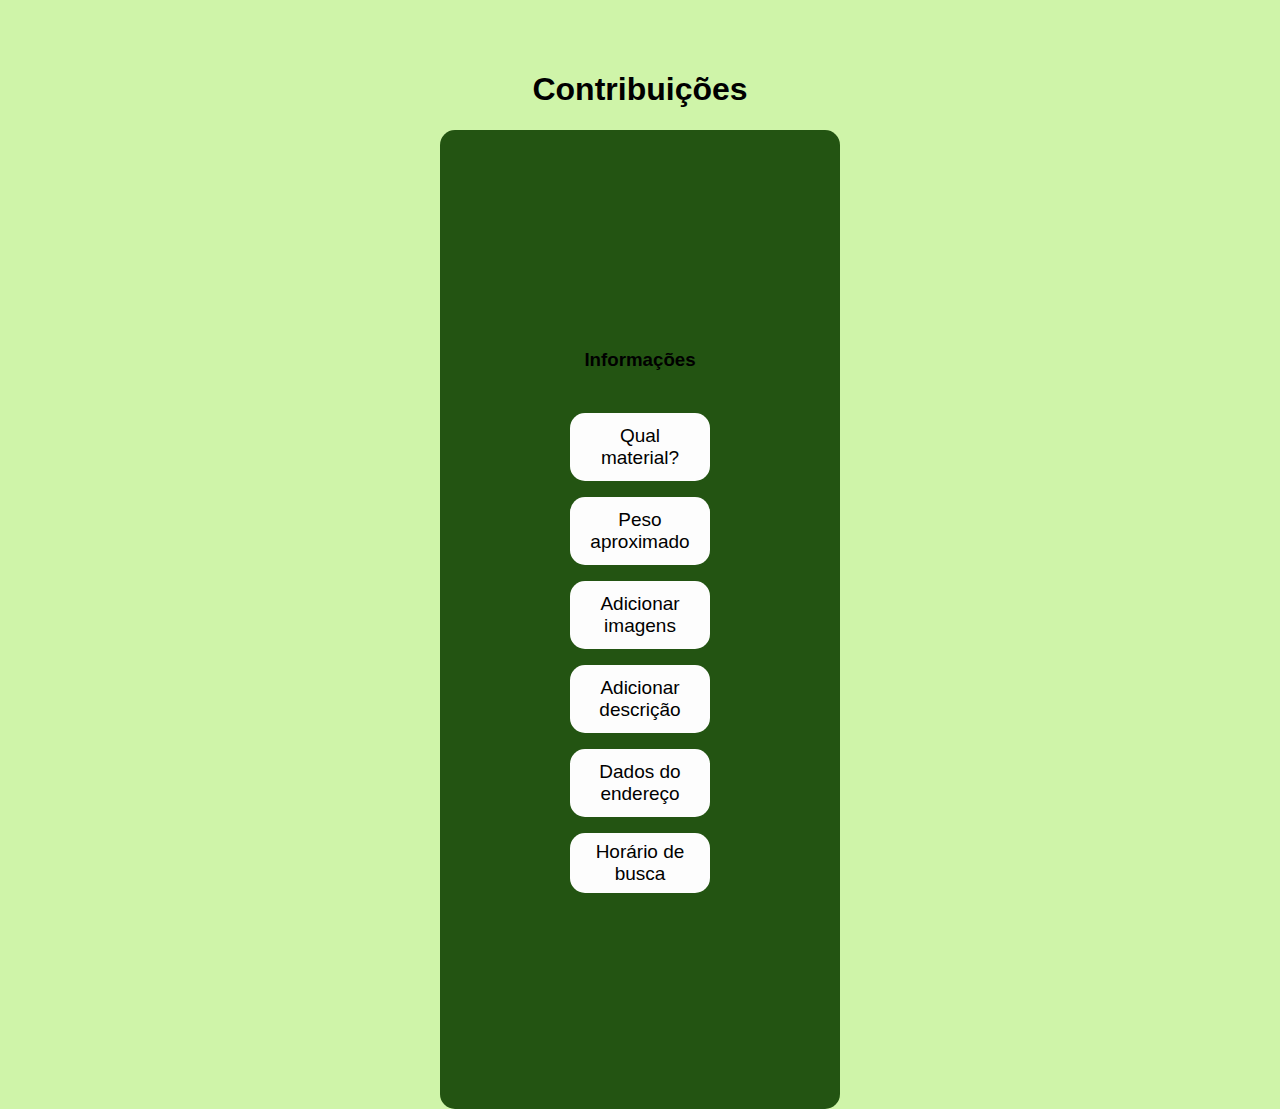
<file: src/main/resources/templates/other/contri.html>
<!DOCTYPE html>
<html lang="pt-BR">
<head>
    <meta charset="UTF-8">
    <meta name="viewport" content="width=device-width, initial-scale=1.0">
    <title>Contribuições</title>
    <link rel="stylesheet" href="contri.css">
</head>
<body>
    <div class="container">
        <div class="left-panel">
            <div class="title">
                <h1>Contribuições</h1>
            </div>
            <div class="profile-image">
                
            </div>
            <div class="menu">
                <h3>Informações</h3>
                <ul>
                    <li>Qual material?</li>
                    <li>Peso aproximado</li>
                    <li>Adicionar imagens</li>
                    <li>Adicionar descrição</li>
                    <li>Dados do endereço</li>
                    <li>Horário de busca</li>
                </ul>
            </div>
        </div>
        <div class="right-panel">
            
        </div>
    </div>
</body>
</html>
</file>
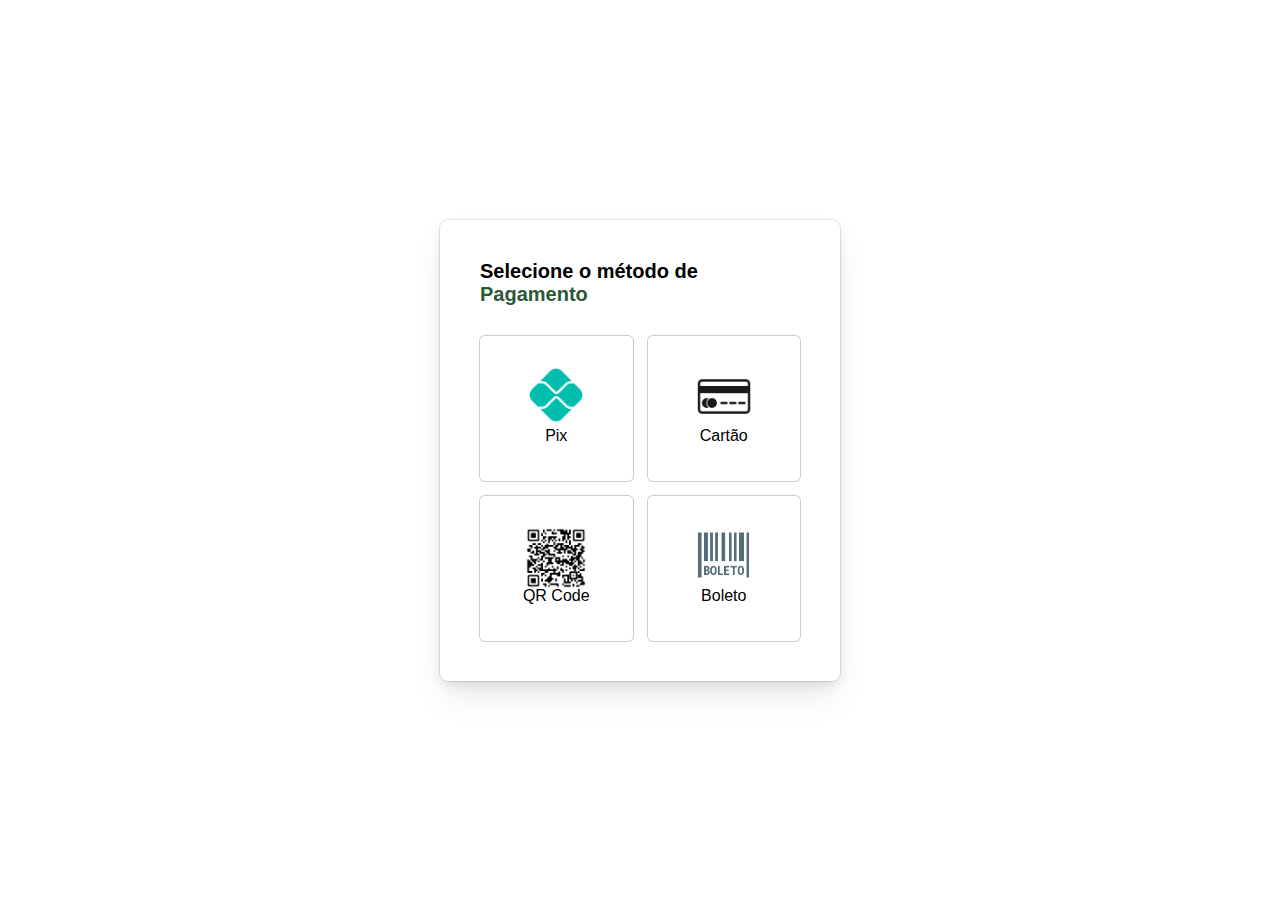
<file: src/main/resources/templates/other/pag.html>
<!DOCTYPE html>
<html lang="pt-br">
<head>
    <meta charset="UTF-8">
    <meta name="viewport" content="width=device-width, initial-scale=1.0">
    <title>Formulário de Pagamento</title>
    <link rel="stylesheet" href="https://cdnjs.cloudflare.com/ajax/libs/font-awesome/6.4.0/css/all.min.css" integrity="sha512-iecdLmaskl7CVkqkXNQ/ZH/XLlvWZOJyj7Yy7tcenmpD1ypASozpmT/E0iPtmFIB46ZmdtAc9eNBvH0H/ZpiBw==" crossorigin="anonymous" referrerpolicy="no-referrer" />
    <link rel="stylesheet" href="pag.css">
</head>
<body>
   
    <div class="container">
        <div class="title">
            <h4>Selecione o método de <span style="color: #2b5836">Pagamento</span></h4>
        </div>

        <form action="#">
            <input type="radio" name="payment" id="pix">
            <input type="radio" name="payment" id="cartao">
            <input type="radio" name="payment" id="qrcode">
            <input type="radio" name="payment" id="boleto">

            <div class="category">
                <label for="pix" class="pixMethod">
                    <div class="imgName">
                        <div class="imgContainer pix">
                            <img src="pix.png" alt="">
                        </div>
                        <span class="name">Pix</span>
                    </div>
                    <span class="check"><i class="fa-solid fa-circle-check" style="color: #6bcf84;"></i></span>
                </label>

                <label for="cartao" class="cartaoMethod">
                    <div class="imgName">
                        <div class="imgContainer cartao">
                            <img src="cartao.jpg" alt="">
                        </div>
                        <span class="name">Cartão</span>
                    </div>
                    <span class="check"><i class="fa-solid fa-circle-check" style="color: #6bcf84;"></i></span>
                </label>

                <label for="qrcode" class="qrcodeMethod">
                    <div class="imgName">
                        <div class="imgContainer qrcode">
                            <img src="QRlogo.png" alt="">
                        </div>
                        <span class="name">QR Code</span>
                    </div>
                    <span class="check"><i class="fa-solid fa-circle-check" style="color: #6bcf84;"></i></span>
                </label>

                <label for="boleto" class="boletoMethod">
                    <div class="imgName">
                        <div class="imgContainer boleto">
                            <img src="boleto.png" alt="">
                        </div>
                        <span class="name">Boleto</span>
                    </div>
                    <span class="check"><i class="fa-solid fa-circle-check" style="color: #6bcf84;"></i></span>
                </label>
            </div>
        </form>
    </div>
</body>
</html>
</file>
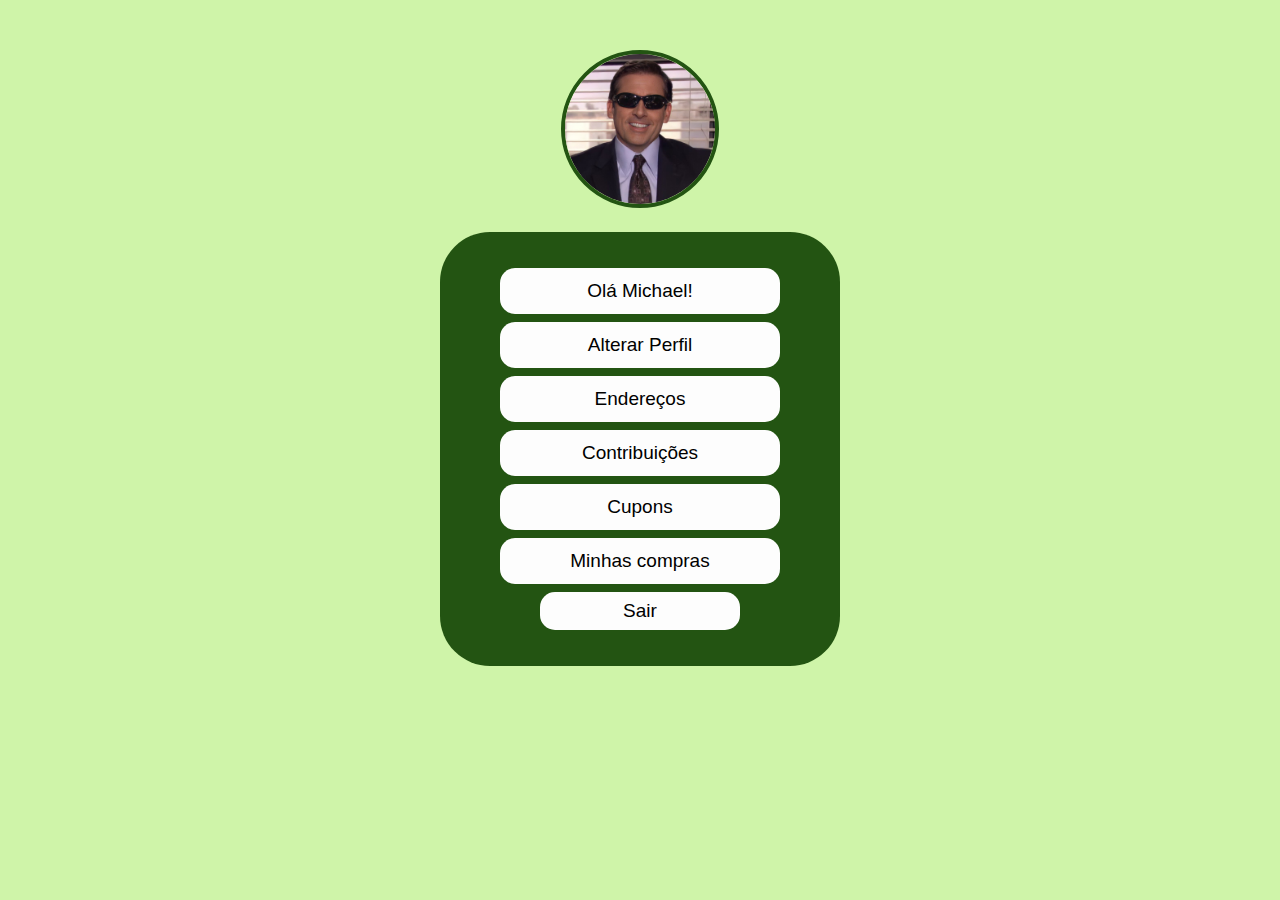
<file: src/main/resources/templates/other/usuario.html>
<!DOCTYPE html>
<html lang="pt-br">
<head>
    <meta charset="UTF-8">
    <meta name="viewport" content="width=device-width, initial-scale=1.0">
    <title>Tela de Usuário</title>
    <link rel="stylesheet" href="usuario.css">
</head>
<body>
    <div class="container">
        <div class="profile-image">
           
            <img src="Micheal.jpg" alt="Imagem de Perfil">
        </div>
        <div class="menu">
            <ul>
                <li>Olá Michael!</li>
                <li>Alterar Perfil</li>
                <li>Endereços</li>
                <li>Contribuições</li>
                <li>Cupons</li>
                <li>Minhas compras</li>
                <li>Sair</li>
            </ul>
        </div>
        <div class="info-box">
            
        </div>
    </div>
</body>
</html>
</file>
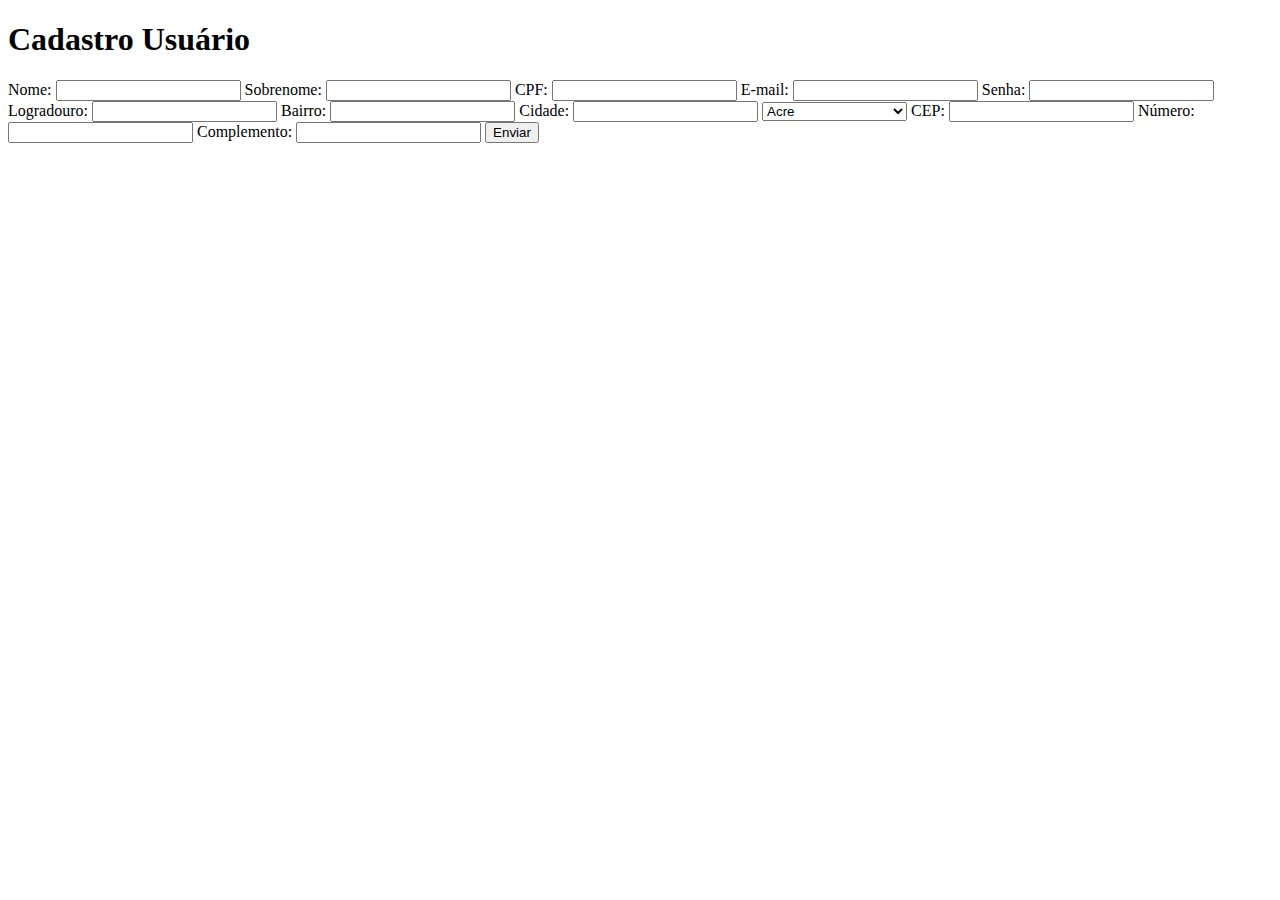
<file: src/main/resources/templates/usuario/cadastro.html>
<!DOCTYPE html>
<html lang="pt-br">
<head>
    <meta charset="UTF-8">
    <meta name="viewport" content="width=device-width, initial-scale=1.0">
    <title>Cadastro Usuário</title>
</head>
<body>
    <h1>Cadastro Usuário</h1>

    <div th:if="${mensagem}">
        <p th:text="${mensagem}"></p>
    </div>

    <form action="/usuario/cadastrar" method="post">
        <label for="nome">Nome:</label>
        <input type="text" id="nome" name="nome" required maxlength="35">
    
        <label for="sobrenome">Sobrenome:</label>
        <input type="text" id="sobrenome" name="sobrenome" required maxlength="60">
    
        <label for="cpf">CPF:</label>
        <input type="text" id="cpf" name="cpf" required pattern="[0-9]{11}">
    
        <label for="email">E-mail:</label>
        <input type="email" id="email" name="email" required maxlength="100">
    
        <label for="senha">Senha:</label>
        <input type="password" id="senha" name="senha" required maxlength="20">

        <label for="logradouro">Logradouro:</label>
        <input type="text" id="logradouro" name="logradouro" required maxlength="255">

        <label for="bairro">Bairro:</label>
        <input type="text" id="bairro" name="bairro" required maxlength="255">

        <label for="cidade">Cidade:</label>
        <input type="text" id="cidade" name="cidade" required maxlength="255">

        <select name="uf">
            <option value="AC">Acre</option>
            <option value="AL">Alagoas</option>
            <option value="AP">Amapá</option>
            <option value="AM">Amazonas</option>
            <option value="BA">Bahia</option>
            <option value="CE">Ceará</option>
            <option value="DF">Distrito Federal</option>
            <option value="ES">Espírito Santo</option>
            <option value="GO">Goiás</option>
            <option value="MA">Maranhão</option>
            <option value="MT">Mato Grosso</option>
            <option value="MS">Mato Grosso do Sul</option>
            <option value="MG">Minas Gerais</option>
            <option value="PA">Pará</option>
            <option value="PB">Paraíba</option>
            <option value="PR">Paraná</option>
            <option value="PE">Pernambuco</option>
            <option value="PI">Piauí</option>
            <option value="RJ">Rio de Janeiro</option>
            <option value="RN">Rio Grande do Norte</option>
            <option value="RS">Rio Grande do Sul</option>
            <option value="RO">Rondônia</option>
            <option value="RR">Roraima</option>
            <option value="SC">Santa Catarina</option>
            <option value="SP">São Paulo</option>
            <option value="SE">Sergipe</option>
            <option value="TO">Tocantins</option>
        </select>
        

        <label for="cep">CEP:</label>
        <input type="text" id="cep" name="cep" required pattern="[0-9]{8}">

        <label for="numero">Número:</label>
        <input type="text" id="numero" name="numero" required>

        <label for="complemento">Complemento:</label>
        <input type="text" id="complemento" name="complemento" maxlength="255">

    
        <input type="submit" value="Enviar">
    </form>
    
</body>
</html>
</file>
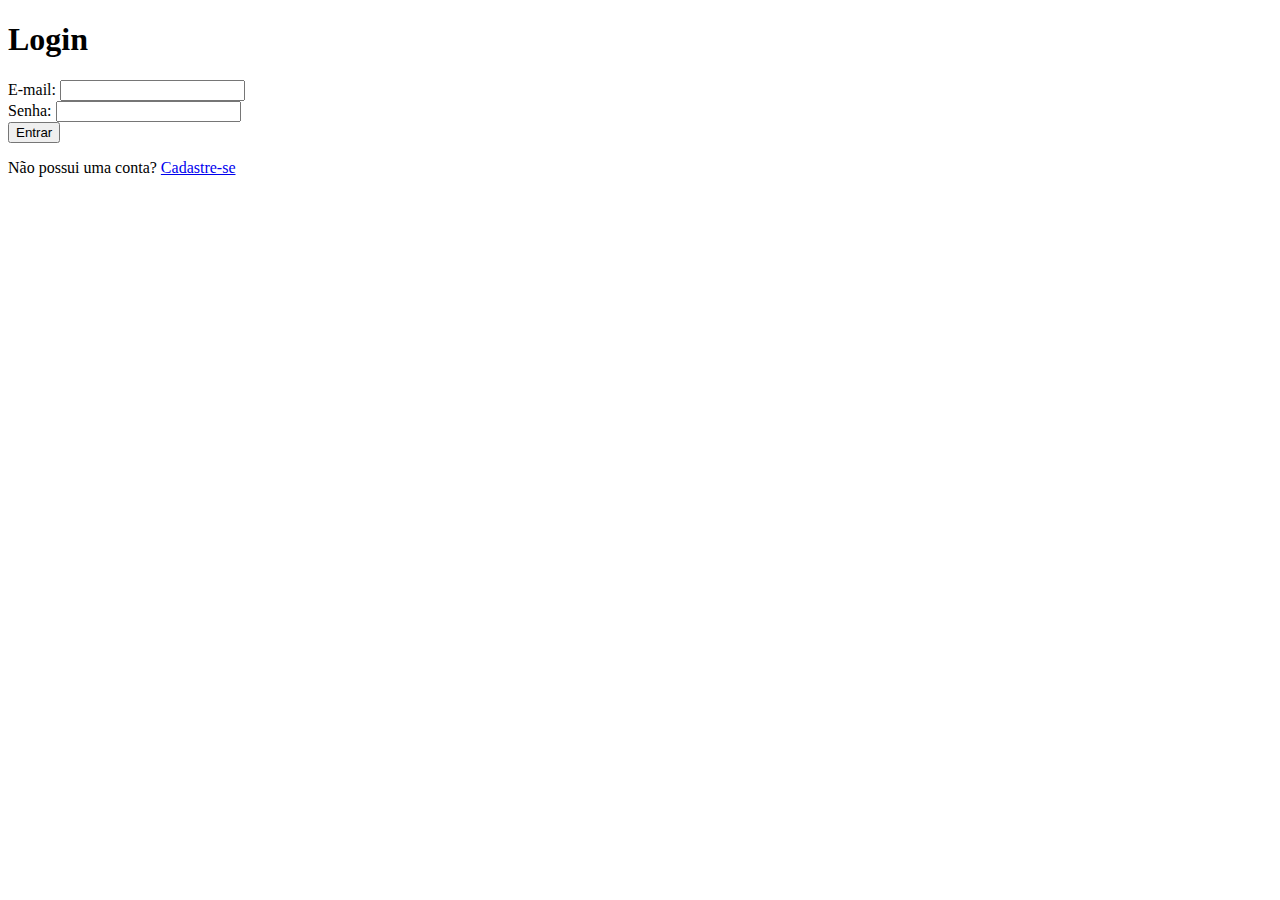
<file: src/main/resources/templates/usuario/login.html>
<!DOCTYPE html>
<html lang="pt-br">
<head>
    <meta charset="UTF-8">
    <meta name="viewport" content="width=device-width, initial-scale=1.0">
    <title>Login</title>
</head>
<body>
    <h1>Login</h1>

    <div th:if="${mensagem}">
        <p th:text="${mensagem}"></p>
    </div>

    <form action="/logar" method="POST">
        <label for="email">E-mail:</label>
        <input type="email" id="email" name="email" required><br>
        
        <label for="senha">Senha:</label>
        <input type="password" id="senha" name="senha" required><br>
        
        <button type="submit">Entrar</button>
    </form>
    <p>Não possui uma conta? <a href="/usuario/cadastro">Cadastre-se</a></p>
</body>
</html>
</file>
<file: src/main/resources/templates/other/contri.css>
body {
    margin: 0;
    padding: 0;
    font-family: Arial, sans-serif;
    background-color: #CFF4A9;
}

.container {
    max-width: 400px;
    margin: 0 auto; 
    text-align: center;
    padding-top: 50px;
}

.profile-image img {
    width: 150px;
    height: 150px; 
    border-radius: 50%;
    margin-bottom: 20px;
    border: 4px solid #235412;
}

.menu {
    margin: 0 auto;
    background-color: #235412; 
    border-radius: 15px; 
    padding: 200px;
    display: flex;
    justify-content: center;
    align-items: center;
    flex-wrap: wrap;
}

.menu ul {
    list-style: none;
    padding: 0;
}

.menu li {
    padding: 12px 20px; 
    font-size: 19px;
    color: #000000; 
    background-color: #fdfdfd; 
    border-radius: 15px; 
    margin: 8px;
    display: inline-block;
}

.menu li:last-child {
    margin-bottom: 0; 
    padding: 8px 20px; 
}
</file>
<file: src/main/resources/templates/other/pag.css>
* {
    margin: 0;
    padding: 0;
    box-sizing: border-box;
}

body {
    display: flex;
    justify-content: center;
    align-items: center;
    min-height: 100vh;
}

.container {
    width: 400px;
    border-radius: 8px;
    padding: 40px;
    box-shadow: 0 0 0 1px rgba(0, 0, 0, 0.1),
                0 5px 12px -2px rgba(0, 0, 0, 0.1),
                0 18px 36px -6px rgba(0, 0, 0, 0.1);
}

.container .title {
    font-size: 20px;
    font-family: Arial, Helvetica, sans-serif;
}

.container form input {
    display: none;
}

.container form .category {
    margin-top: 10px;
    padding-top: 20px;

    display: grid;
    grid-template-columns: repeat(2, 1fr);
    grid-gap: 15px;
}

.category label {
    height: 145px;
    padding: 20px;
    box-shadow: 0px 0px 0px 1px rgba(0, 0, 0, 0.2);
    display: flex;
    justify-content: center;
    align-items: center;
    cursor: pointer;
    border-radius: 5px;
    position: relative;
}

#pix:checked ~ .category .pixMethod,
#cartao:checked ~ .category .cartaoMethod,
#qrcode:checked ~ .category .qrcodeMethod,
#boleto:checked ~ .category .boletoMethod {
    box-shadow: 0px 0px 0px 1px #247238;
}

#pix:checked ~ .category .pixMethod .check,
#cartao:checked ~ .category .cartaoMethod .check,
#qrcode:checked ~ .category .qrcodeMethod .check,
#boleto:checked ~ .category .boletoMethod .check {
    display: block;
}

label .imgName {
    display: flex;
    justify-content: center;
    align-items: center;
    flex-wrap: wrap;
    flex-direction: column;
    gap: 10px;
}

.imgName span {
    font-family: Arial, Helvetica, sans-serif;
    position: absolute;
    top: 72%;
    transform: translateY(-72%);
}

.imgName .imgContainer {
    width: 50px;
    display: flex;
    justify-content: center;
    align-items: center;
    position: absolute;
    top: 35%;
    transform: translateY(-35%);
}

img {
    width: 50px;
    height: auto;
}

.pix img {
    width: 60px;
}

.cartao img {
    width: 70px;
}

.qrcode img {
    width: 80px;
}

.boleto img {
    width: 60px;
}

.check {
    display: none;
    position: absolute;
    top: -4px;
    right: -4px;
}

.check i {
    font-size: 18px;
}
</file>
<file: src/main/resources/templates/other/usuario.css>
body {
    margin: 0;
    padding: 0;
    font-family: Arial, sans-serif;
    background-color: #CFF4A9;
}

.container {
    max-width: 400px;
    margin: 0 auto; 
    text-align: center;
    padding-top: 50px;
}

.profile-image img {
    width: 150px;
    height: 150px; 
    border-radius: 50%;
    margin-bottom: 20px;
    border: 4px solid #235412;
}

.menu {
    margin-bottom: 0px;
    background-color: #235412; 
    border-radius: 50px; 
    padding: 20px; 
}

.menu ul {
    list-style: none;
    padding: 0;
}

.menu li {
    padding: 12px 0; 
    font-size: 19px;
    color: #000000; 
    background-color: #fdfdfd; 
    border-radius: 15px; 
    margin-bottom: 8px; 
    width: 280px;
    display: inline-block; 
}


.menu li:last-child {
    margin-bottom: 0; 
    padding: 8px 0; 
    width: 200px;
}
</file>
